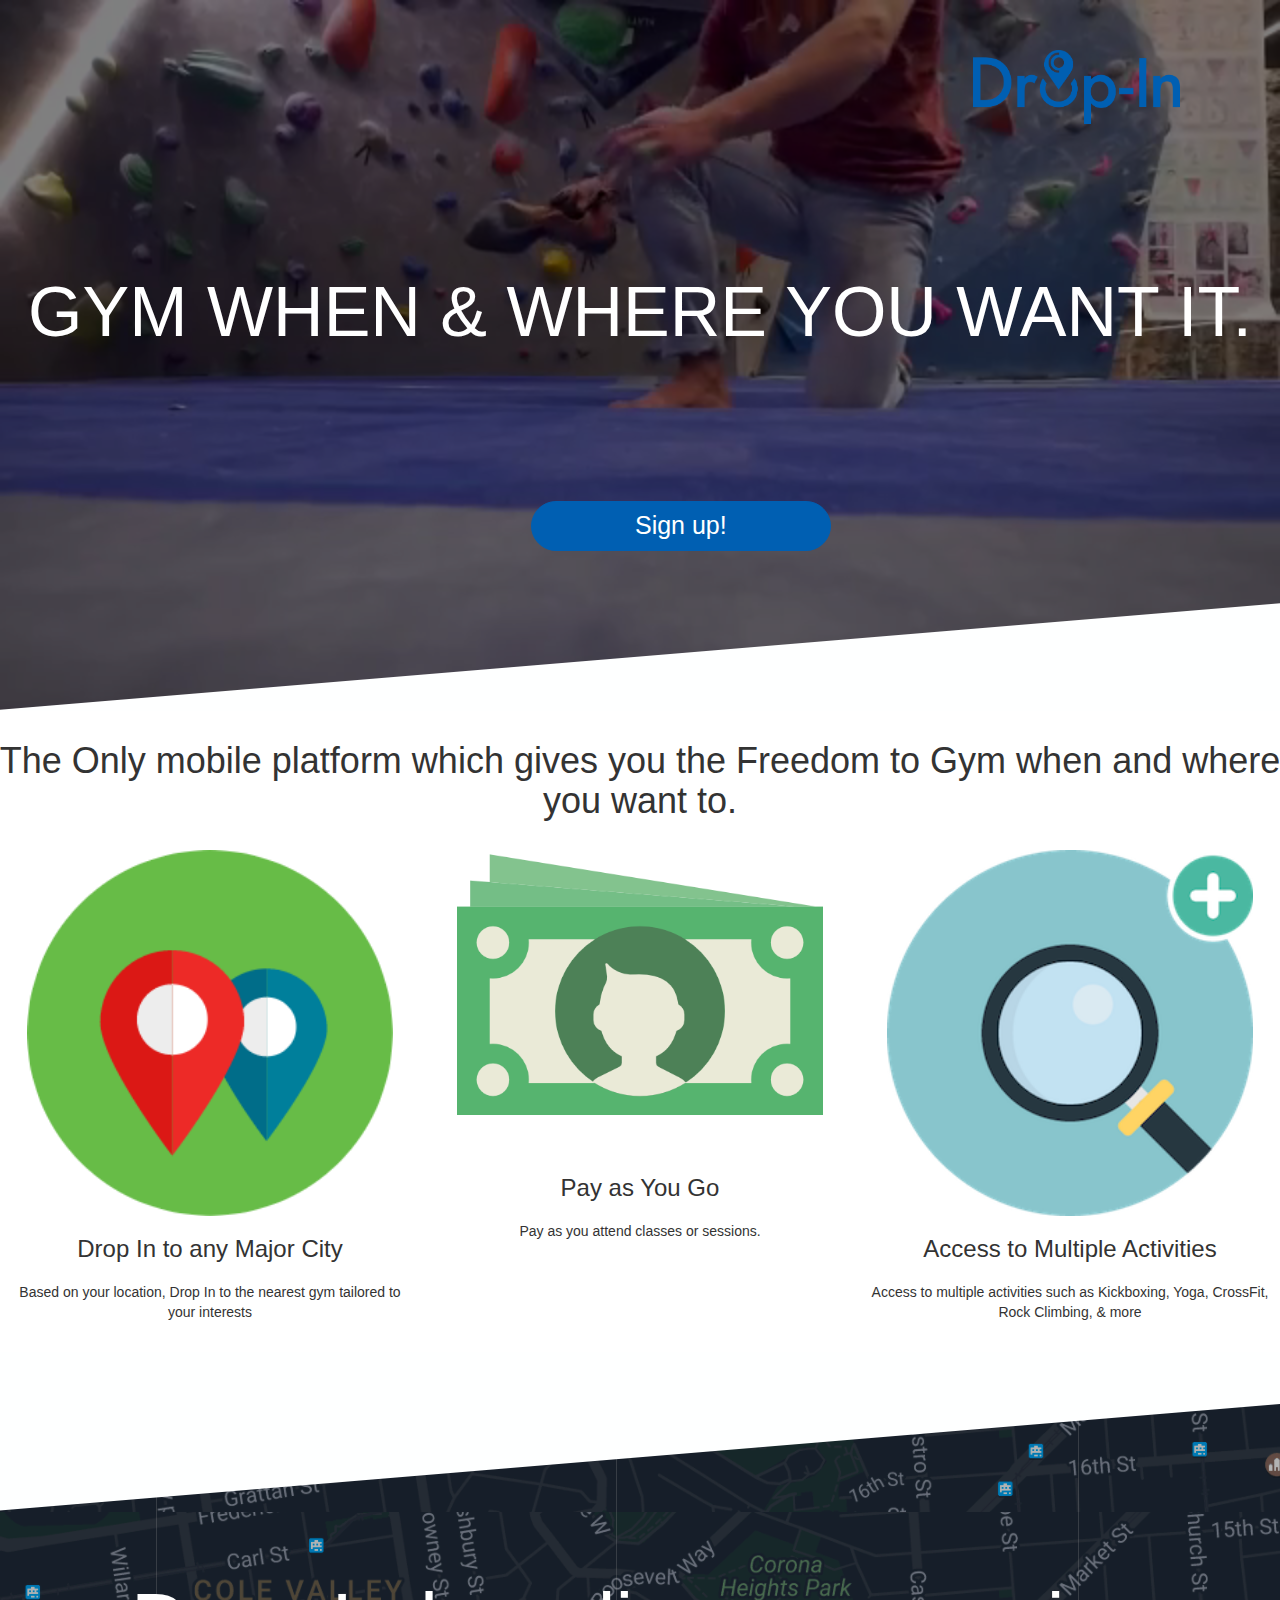
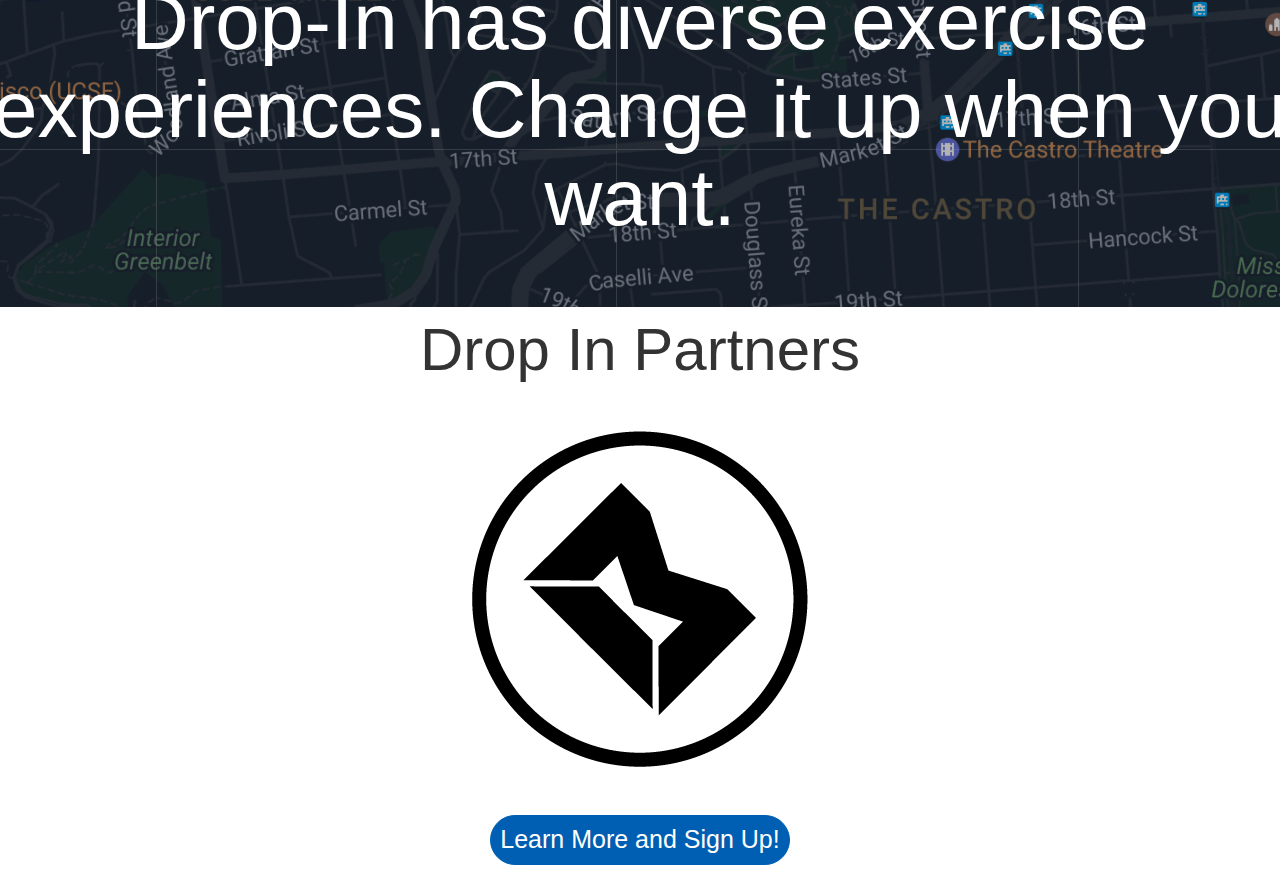
<file: index.html>
<!DOCTYPE html>
<html>
  <head>
    <meta charset="utf-8">
    <title>DropIn</title>
    <link rel="stylesheet" href="https://maxcdn.bootstrapcdn.com/bootstrap/3.3.7/css/bootstrap.min.css" integrity="sha384-BVYiiSIFeK1dGmJRAkycuHAHRg32OmUcww7on3RYdg4Va+PmSTsz/K68vbdEjh4u" crossorigin="anonymous">
    <link rel="icon" type="image/png" href="img/favicon.ico">
    <link rel="stylesheet" href="css/styles.css">
    <title>Dropin</title>
  </head>

  <body>
      <div class="content" align="center">
        <div class="container-fluid">
          <div class="videowrap">
            <div class="videowrap">
            <video id="video-bg-elem" preload="auto" autoplay="true" loop="loop" muted="muted">
              <source src="video/landing.mp4" type="video/mp4">
                video not supported
            </video>
          </div>
          <div class="row top">
            <div class="col-lg-2 col-lg-offset-9">
              <img src="img/logo.png" class="logo" alt="">
            </div>
          </div>
          <div class="row top">
            <h1 class="tag col-lg-12">GYM WHEN &#38; WHERE YOU WANT IT.</h1>
          </div>
          <div class="row top">
            <button type="button" name="button" class="signUpButton col-lg-offset-5 col-lg-2"><a href="landing.html" style="color:white; text-decoration:none;">Sign up!</a></button>
          </div>
          <div class="row spacerTopDisplay top">
            <div class="col-lg-12">
              <img src="img/spacer.png" alt="">
            </div>
          </div>
          <div class="row middle1">
            <div class="col-lg-12">
              <h1 class="section2tag">The Only mobile platform which gives you the Freedom to Gym when and where you want to.</h1>
            </div>
          </div>
          <div class="row middle1">
            <div class="col-lg-4">
              <img src="img/location.png" class="middle1Content1" alt="">
              <h3>Drop In to any Major City</h3>
              <p>Based on your location, Drop In to the nearest gym tailored to your interests</p>
            </div>
            <div class="col-lg-4">
              <img src="img/money.png" class="middle1Content2" alt="">
              <h3>Pay as You Go</h3>
              <p>Pay as you attend classes or sessions.</p>
            </div>
            <div class="col-lg-4">
              <img src="img/search.png" class="middle1Content3" alt="">
              <h3>Access to Multiple Activities</h3>
              <p>Access to multiple activities such as Kickboxing, Yoga, CrossFit, Rock Climbing, &#38; more</p>
            </div>
          </div>
          <div class="row middle2">
            <div class="col-lg-12 spacerBottomDisplay">
              <img src="img/spacer2.png" alt="">
            </div>
          </div>
          <div class="row middle2">
            <div class="col-lg-12 middle2Content">
              <h4 class="middle2Tag">Drop-In has diverse exercise experiences. Change it up when you want.</h4>
            </div>
          </div>
          <div class="row footer">
            <div class="col-lg-12">
              <h5 class="footer-tag">Drop In Partners</h5>
              <img src="img/mblogo.png" class="partner-logo-1" alt="">
            </div>
          </div>
          <div class="row footer">
            <div class="col-lg-4 col-lg-offset-4 contactForm">
              <button type="button" class="signUpButton col-lg-13" name="button"><a href="landing.html" style="color:white; text-decoration:none;">Learn More and Sign Up!</a></button>
            </div>
          </div>
          </div>
        </div>
      </div>
  </body>
</html>
</file>
<file: css/styles.css>
body {
  margin: 0;
  padding: 0;
  font-family: 'Lato', sans-serif; 
}

/*--------------------------------------LANDING PAGE CSS---------------------------------*/
.top {
  height: 100%;
  background-color: rgba(0, 0, 0, 0.5);
  position: relative; 
}

.videowrap {
  top: 0;
  position: absolute;
  left: 0;
  z-index: -1000;
  width: 100%;
  overflow:hidden;
}

#video-bg-elem {
  width: 100%;
  height: 100%;
  top: 0;
  left: 0; 
}

.logo {
  margin-top: 50px;
  height: 95%;
  width: 95%; }

.tag {
  color: #fff;
  margin-top: 150px;
  margin-bottom: 150px;
  font-weight: 400;
  text-align: center;
  font-size: 70px; }

.buttonPosition {
  text-align: center; }

.signUpButton {
  border: 1px solid #005fb2;
  background-color: #005fb2;
  border-radius: 30px;
  width: 300px;
  height: 50px;
  font-size: 25px;
  font-weight: 300;
  color: #fff; }

.signUpButton:hover {
  background-color: #32CD32;
  border: none;
  color: #fff;
  transition: background-color .25s linear; }

.spacerTop {
  bottom: 0;
  margin-bottom: 0;
  width: 100%; }

.middle1 {
  background-color: #fff; 
  padding: 10px;
}

.middle1 > div > p {
  padding: 10px;
}

.middle1Content1 {
  height: 85%;
  width: 85%; }

.middle1Content2 {
  margin-bottom: 40px;
  height: 85%;
  width: 85%; 
}

.middle1Content3 {
  height: 85%;
  width: 85%; }

.section2tag {
  text-align: center; }

.middle2 {
  background-color: #151F29;
  background-image: url("../img/map.png");
  background-repeat: no-repeat;
  height: 
  }

.middle2Content {
  text-align: center; }

.middle2Content > h4 {
  color: #fff;
  font-weight: 300;
  font-size: 80px;
  margin-top: 5%;
  margin-bottom: 5%; }

#iw_container .iw_title {
  font-size: 16px;
  font-weight: bold; }

.iw_content {
  padding: 15px 15px 15px 0; }

.spacerBottom {
  top: 0;
  margin-top: 0;
  width: 100%; }

.bottom {
  height: 700px;
  background-color: #fff; }

.footer {
  background: #fff;
  text-align: center; }

.footer > div > h5 {
  font-size: 60px; }

.contactFormDiv {
  background-color: #fff; }

.contactForm {
  margin-top: 10px;
  margin-bottom: 30px; }

.contactH2 {
  color: #fff;
  text-align: center; }

.message, .email {
  border-radius: 20px;
  width: 100%;
  text-align: center; }

.contactButton {
  border: 1px solid #fff;
  background-color: #fff;
  border-radius: 30px;
  width: 100%;
  height: 50px;
  font-size: 25px;
  font-weight: 300;
  color: #000; }

.contactButton:hover {
  background-color: #32CD32;
  border: none;
  color: #fff;
  transition: background-color .25s linear; }

@media only screen and (max-width: 660px) {
  .top {
    padding-bottom: 10px;
    background-color: #252A3F; }

  .spacerTopDisplay {
    display: none; }

  .videowrap {
    display: none; }

  .tag, .signUpButton, .logo {
    margin-top: 10px;
    margin-bottom: 0; }

  .tag {
    font-size: 30px; }

  .col-lg-12 > .section2tag {
    font-size: 15px; }

  .middle1Content1, .middle1Content2, .middle1Content3 {
    height: 60%;
    width: 60%; }

  .middle1Content2 {
    margin-bottom: 0; }

  .spacerBottomDisplay {
    display: none; }

   .middle2Content {
     background-color: #151F29;
  }
  
  .middle2Content > .middle2Tag {
    font-size: 30px; }

  #map-canvas {
    height: 300px;
    width: 90%; }

  .col-lg-12 > .footer-tag {
    font-size: 30px; }

  .partner-logo-1 {
    height: 80%;
    width: 80%; } }
/*@media only screen and (max-width: 1024px) {
    .spacerTopDisplay {
        display: none;
    }
}
@media only screen and (max-width: 768px) {
    .spacerTopDisplay {
        display: none;
    }
}
@media only screen and (max-width: 480px) {
    .spacerTopDisplay {
        display: none;
    }
}*/

/*-------------------------------------------Content Section----------------------*/
.modularInput {
  background-color: #252A3F;
  height: 100vh; }

/*-----------------------------------------------MAIN PANEL STYLING----------------------------------*/
.renderPane {
  background-color: #fff;
  height: 100vh;
  overflow: auto; }
  .renderPane .renderPane-member, .renderPane .renderPane-passes, .renderPane .renderPane-credits, .renderPane .renderPane-preferences, .renderPane .renderPane-gym-stats {
    padding: 0 25px 20px 25px;
    margin-top: 10%; }

/*-----------------------------------------Sidebar----------------------------------------------------------------------------------------*/
.wholeSidebar {
  background-color: #252A3F;
  height: 100vh;
  z-index: 100;
  padding-top: 10%;
  position: fixed;
  left: 0; }

.sidebar {
  font-size: 20px; }

.sidebar > div > ul > li {
  color: white; }

.sidebar > div > ul > li > a {
  color: #808080;
  text-align: left; }

.sidebar > div > ul > li > a > img {
  display: inline; }

.sidebar > div > ul > li > a > p {
  display: inline-block;
  margin-left: 10px;
  font-size: 20px; }

.navbar-icons {
  height: 20%;
  width: 20%; }

.profilepic {
  height: 40%;
  width: 40%;
  border-radius: 50%;
  margin-left: 10px; }

/*------------------------------------------TOP NAVBAR------------------------------------------------------------------------------------*/
.header-navbar {
  background: #252A3F;
  color: white;
  position: fixed;
  z-index: 150;
  top: 0;
  left: 0;
  width: 100%; }

.greeting {
  text-align: left;
  font-weight: 100;
  margin-left: 35px;
  margin-top: 30px; }

.logout {
  text-align: center;
  display: inline;
  color: #696969;
  font-weight: 100; }

.top-logo {
  height: 40%;
  width: 40%;
  margin-top: 10px;
  margin-bottom: 15px;
  margin-left: 50px; }

/*------------------------------------------USER/GYM LOGIN + New Member Registration------------------------------------------------------*/
.loginPage, .signUpPage {
  background-color: #005fb2;
  height: 100%; }

.loginLable {
  color: #fff;
  text-align: center; }

.form-login {
  background-color: #EDEDED;
  padding-top: 10px;
  padding-bottom: 20px;
  padding-left: 20px;
  padding-right: 20px;
  border-radius: 15px;
  border-color: #d2d2d2;
  border-width: 5px;
  box-shadow: 0 1px 0 #cfcfcf;
  margin-bottom: 70%; }

h4 {
  text-align: center; }

.form-control {
  border-radius: 10px; }

.wrapper {
  text-align: center; }

.invalid {
  text-align: center;
  color: #ff5d5d;
  font-size: 30px; }

@media only screen and (max-width: 660px) {
  .form-login {
    width: 90%;
    margin: auto; }

  .loginPage {
    overflow-y: hidden; }

  .loginPage > .loginLable {
    font-size: 30px; } }
/*----------------------------------------------------USER SHOW Page--------------------------------------------------------------------- */
.activitesPage {
  background-color: #c1c5c9; }

.activityChoice {
  zoom: 0.7;
  -moz-transform: scale(0.7); }

.activityBox {
  background-color: #eaeaea;
  border-radius: 20px; }

.activeBox {
  border: 5px solid #8dff89;
  background-color: #9a9a9a;
  outline: none; }

.activity {
  width: 60%;
  height: 60%;
  border-radius: 50%;
  border: 10px solid #F0F0F0; }

.hidden {
  display: none; }

.scheduleBox {
  font-size: 15px;
  margin-top: 20px;
  margin-bottom: 20px; }

/*--------------------------USER EXPLORE PAGE---------------------------------------------------------------------------------------------*/
#mapdiv {
  width: 100vw;
  height: 100vh; }

#map1 {
  width: 100%;
  height: 100%; }

/*--------------------------GYM SHOW PAGE-----------------------*/
.tablehide {
  display: none; }

#summaryBtn, #detailedBtn {
  border-radius: 20px;
  width: 110%;
  height: 110%;
  margin-top: 20px;
  margin-bottom: 20px; }

.activeBtn {
  border: 5px solid #8dff89;
  background-color: #9a9a9a;
  outline: none; }

.tableshow {
  border: 5px solid #005fb2; }

.passesList {
  border: 5px solid #005fb2; }


/*--------------------------------------GYM LANDING PAGE----------------------------------------------------------------------------------*/
.top-nav {
  background-color: #252A3F;
}

.btn {
  background-color: #00D851;
  border: 1px solid #00D851;
  color: #fff;
}

#gym-logo {
  padding-top: 5px;
  padding-left: 20px;
  width: 40%;
  height: 40%
}

.g-section1 {
  background-image: url("../img/gym.jpeg");
  color: #fff;
  text-align: center;
  height: 80vh;
  width: 100%;
}

#no-gym {
  height: 80vh;
  width: 100%;
}

.gym-landing-tag {
  font-weight: 300;
  padding-top: 10%;
}

.gym-landing-subtag {
  font-weight: lighter;
  margin-top: 5%;
  margin-bottom: 5%;
}

.gym-join-button, .learn-more-button {
  background-color: #c46931;
  border: solid 1px #c46931;
  width: auto;
  border-radius: 5px;
  font-weight: light;
}

.benefits-tag {
  margin-top: 5%;
  text-align: center;
  font-weight: 400;
}

.benefit-imgs {
  padding-left: 37%;
  margin-top: 20%;
  margin-bottom: 20%;
}

.benefits-description {
  text-align: center;
  margin-top: 10%;
  margin-bottom: 20%;
}

.map-div {
  z-index: 100;
  position: relative;
  height: auto;
  background-image: url("../img/map.png");
}

.map-text {
  color: #fff;
  text-align: center;
  z-index: 100;
  position: absolute;
  margin-bottom: 5%;
  margin-top: 5%;
}

.map-text1 {
  font-weight: 100;
}

#pin {
  z-index: 100;
  margin: 0 auto;
  height: 10%;
  width: 10%;
}

.map-text2 {
  font-weight: 100;
}

.partner-tag {
  text-align: center;
  font-weight: lighter;
}

.learn-more {
  background-color: #252A3F;
}

.learn-more-tag {
  color: #fff;
  font-weight: lighter;
  text-align: center;
  margin-top: 10%;
  margin-bottom: 10%;
}

.learn-more-button {
  margin-bottom: 10%;
}

/* Modal styling */
.button {
  text-decoration: none;
  cursor: pointer;
  transition: all 0.2s ease-out;
}

.overlay {
  position: absolute;
  top: 0;
  bottom: 0;
  left: 0;
  right: 0;
  background: rgba(0, 0, 0, 0.5);
  transition: opacity 200ms;
  visibility: hidden;
  opacity: 0;
}
.overlay.light {
  background: rgba(255, 255, 255, 0.5);
}
.overlay .cancel {
  position: absolute;
  width: 100%;
  height: 100%;
  cursor: default;
}
.overlay:target {
  visibility: visible;
  opacity: 1;
}

.popup {
  margin: 75px auto;
  padding: 20px;
  background: #fff;
  border: 1px solid #666;
  width: 300px;
  box-shadow: 0 0 50px rgba(0, 0, 0, 0.5);
  position: relative;
}
.light .popup {
  border-color: #aaa;
  box-shadow: 0 2px 10px rgba(0, 0, 0, 0.25);
}
.popup h2 {
  margin-top: 0;
  color: #666;
  font-family: "Trebuchet MS", Tahoma, Arial, sans-serif;
}
.popup .close {
  position: absolute;
  width: 20px;
  height: 20px;
  top: 20px;
  right: 20px;
  opacity: 0.8;
  transition: all 200ms;
  font-size: 24px;
  font-weight: bold;
  text-decoration: none;
  color: #666;
}
.popup .close:hover {
  opacity: 1;
}
.popup .content {
  max-height: 400px;
  overflow: auto;
}
.popup p {
  margin: 0 0 1em;
}
.popup p:last-child {
  margin: 0;
}
 * {
   padding:0;
   margin:0;
}


.col-xs-1, .col-sm-1, .col-md-1, .col-lg-1, .col-xs-2, .col-sm-2, .col-md-2, .col-lg-2, .col-xs-3, .col-sm-3, .col-md-3, .col-lg-3, .col-xs-4, .col-sm-4, .col-md-4, .col-lg-4, .col-xs-5, .col-sm-5, .col-md-5, .col-lg-5, .col-xs-6, .col-sm-6, .col-md-6, .col-lg-6, .col-xs-7,
.col-sm-7, .col-md-7, .col-lg-7, .col-xs-8, .col-sm-8, .col-md-8, .col-lg-8, .col-xs-9, .col-sm-9 {
  position: relative;
  min-height: 0;
  padding-right: 0;
  padding-left: 0; }

.col-md-9, .col-lg-9, .col-xs-10, .col-sm-10, .col-md-10, .col-lg-10, .col-xs-11, .col-sm-11, .col-md-11, .col-lg-11, .col-xs-12, .col-sm-12, .col-md-12, .col-lg-12 {
  position: relative;
  min-height: 0;
  padding-right: 0;
  padding-left: 0; }
</file>
